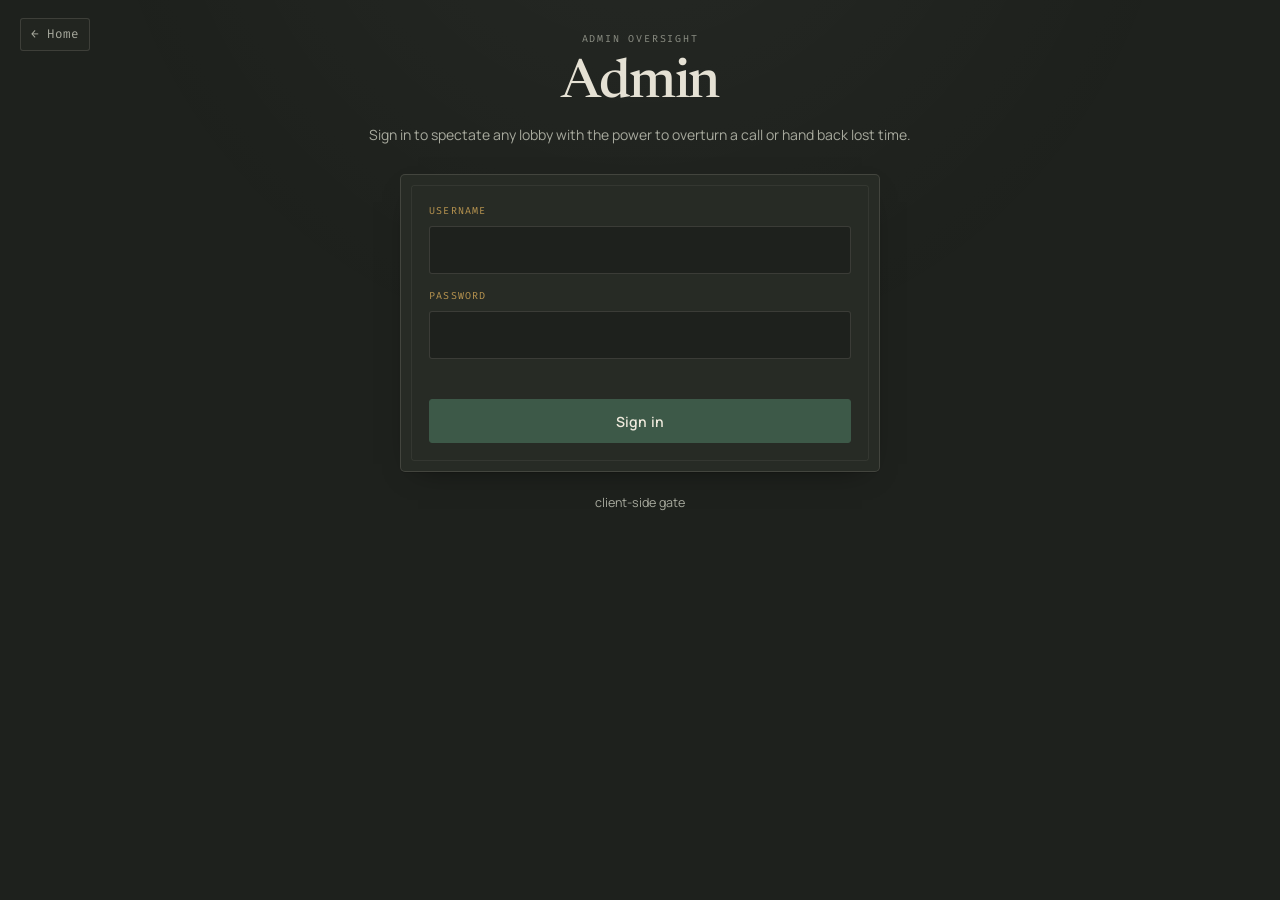
<file: admin.html>
<!DOCTYPE html>
<html lang="en">
<head>
<meta charset="UTF-8">
<meta name="viewport" content="width=device-width, initial-scale=1.0">
<title>Rapid Recall — admin</title>
<link rel="stylesheet" href="css/style.css">
</head>
<body>
<div class="page">

  <a href="index.html" class="home-link">← Home</a>
  <div class="masthead">
    <div class="eyebrow">Admin oversight</div>
    <h1>Admin</h1>
    <p class="sub">Sign in to spectate any lobby with the power to overturn a call or hand back lost time.</p>
  </div>

  <div class="card" id="login-card">
    <label class="field-label" for="admin-user">Username</label>
    <input type="text" id="admin-user" autocomplete="off">
    <label class="field-label" for="admin-pass" style="margin-top:14px;">Password</label>
    <input type="password" id="admin-pass" autocomplete="off">
    <div class="error-msg" id="login-error"></div>
    <button class="btn btn-primary" id="login-btn" style="margin-top:12px;">Sign in</button>
  </div>

  <div class="card" id="enter-card" style="display:none;">
    <label class="field-label">Signed in as admin</label>
    <p class="hint" style="margin-top:0;">Enter any lobby code to spectate it with admin controls.</p>
    <input type="text" id="admin-code" class="mono" maxlength="6" inputmode="numeric" placeholder="000000" autocomplete="off">
    <div class="error-msg" id="enter-error"></div>
    <button class="btn btn-primary" id="enter-btn" style="margin-top:12px;">Open lobby</button>
    <button class="btn btn-secondary" id="logout-btn" style="margin-top:10px;">Sign out</button>
  </div>

  <p class="hint" style="margin-top:22px; max-width:480px; text-align:center;">
    client-side gate
  </p>
</div>

<script src="js/admin.js"></script>
</body>
</html>
</file>
<file: css/style.css>
@import url('https://fonts.googleapis.com/css2?family=Fira+Code:wght@400;500;600&family=Manrope:wght@400;500;600;700&family=Newsreader:opsz,wght@6..72,400;6..72,500;6..72,600;6..72,700&display=swap');

/* =========================================================
   RAPID RECALL
   ========================================================= */

:root {
  /* Materials */
  --paper: #1e211d;
  --paper-card: #272b25;
  --paper-deep: #30352e;

  /* Type */
  --ink: #e5e1d4;
  --ink-soft: #a8aa9e;

  /* Accent */
  --forest: #6f8a68;
  --forest-dark: #8fa486;

  /* Brass */
  --brass: #b99550;
  --brass-light: #d0ad68;

  /* Warning */
  --rust: #b85a4b;
  --rust-light: #d06b5b;

  /* Lines */
  --line: rgba(229, 225, 212, 0.14);
  --line-soft: rgba(229, 225, 212, 0.07);

  /* Depth */
  --shadow:
    0 1px 0 rgba(0, 0, 0, 0.15),
    0 10px 30px -18px rgba(0, 0, 0, 0.7);

  --radius: 5px;
}


/* =========================================================
   RESET
   ========================================================= */

* {
  box-sizing: border-box;
}

html,
body {
  margin: 0;
  padding: 0;
  min-height: 100vh;
}

body {
  background: var(--paper);
  color: var(--ink);
  font-family: 'Manrope', sans-serif;
  font-size: 16px;
  line-height: 1.5;
  -webkit-font-smoothing: antialiased;
  text-rendering: optimizeLegibility;
}

/* Very subtle atmosphere — intentionally quiet. */
body::before {
  content: "";
  position: fixed;
  inset: 0;
  pointer-events: none;
  background:
    radial-gradient(
      circle at 50% -20%,
      rgba(255, 255, 255, 0.035),
      transparent 45%
    );
  z-index: 0;
}


/* =========================================================
   TYPOGRAPHY
   ========================================================= */

h1,
h2,
h3,
.display {
  font-family: 'Newsreader', serif;
  font-weight: 500;
  color: var(--ink);
  margin: 0;
  letter-spacing: -0.025em;
}

.mono {
  font-family: 'Fira Code', monospace;
}

a {
  color: inherit;
  text-decoration-color: rgba(229, 225, 212, 0.3);
  text-underline-offset: 3px;
  transition:
    color 0.15s ease,
    text-decoration-color 0.15s ease;
}

a:hover {
  color: var(--brass-light);
  text-decoration-color: var(--brass);
}

button {
  font-family: inherit;
  cursor: pointer;
}


/* =========================================================
   LAYOUT
   ========================================================= */

.page {
  position: relative;
  z-index: 1;
  min-height: 100vh;

  display: flex;
  flex-direction: column;
  align-items: center;

  padding: 32px 20px 60px;
}

.home-link {
  position: absolute;
  top: 18px;
  left: 20px;
  z-index: 2;

  font-family: 'Fira Code', monospace;
  font-size: 12.5px;
  color: var(--ink-soft);
  text-decoration: none;
  padding: 6px 10px;
  border: 1px solid var(--line);
  border-radius: 3px;
  background: rgba(229, 225, 212, 0.02);
  transition: color 0.15s ease, border-color 0.15s ease;
}

.home-link:hover {
  color: var(--ink);
  border-color: var(--brass);
}

.masthead {
  width: 100%;
  max-width: 620px;
  text-align: center;
  margin-bottom: 28px;
}

.masthead .eyebrow {
  font-family: 'Fira Code', monospace;
  font-size: 10px;
  letter-spacing: 0.18em;
  line-height: 1.4;
  text-transform: uppercase;
  color: var(--ink-soft);
  opacity: 0.8;
  margin-bottom: 12px;
}

.masthead .eyebrow::before,
.masthead .eyebrow::after {
  content: none;
}

.masthead h1 {
  font-size: clamp(38px, 7vw, 54px);
  line-height: 0.98;
  font-weight: 500;
}

.masthead .sub {
  max-width: 570px;
  margin: 12px auto 0;
  color: var(--ink-soft);
  font-size: 14px;
  line-height: 1.65;
}


/* =========================================================
   CARDS
   ========================================================= */

.card {
  width: 100%;
  max-width: 480px;

  background: var(--paper-card);
  border: 1px solid var(--line);
  border-radius: var(--radius);

  box-shadow: var(--shadow);

  padding: 28px;
  position: relative;
}

.card + .card {
  margin-top: 18px;
}

/* Quiet inner border retained from the original design. */
.card::before {
  content: "";
  position: absolute;
  inset: 10px;

  border: 1px solid var(--line-soft);
  border-radius: 3px;

  pointer-events: none;
}


/* =========================================================
   FORM ELEMENTS
   ========================================================= */

.field-label {
  font-family: 'Fira Code', monospace;
  font-size: 10px;
  letter-spacing: 0.12em;
  text-transform: uppercase;
  color: var(--brass);

  display: block;
  margin-bottom: 8px;
}

input[type="text"],
input[type="password"],
input[type="number"] {
  width: 100%;

  font-family: 'Manrope', sans-serif;
  font-size: 16px;

  padding: 12px 14px;

  border: 1px solid var(--line);
  border-radius: 3px;

  background: var(--paper);
  color: var(--ink);

  outline: none;

  transition:
    border-color 0.15s ease,
    background 0.15s ease,
    box-shadow 0.15s ease;
}

input[type="text"]::placeholder,
input[type="password"]::placeholder {
  color: var(--ink-soft);
  opacity: 0.65;
}

input[type="text"]:focus,
input[type="password"]:focus,
input[type="number"]:focus {
  border-color: var(--brass);
  background: #22261f;
  box-shadow: 0 0 0 3px rgba(185, 149, 80, 0.09);
}

select.combo-select {
  width: 100%;
  font-family: 'Manrope', sans-serif;
  font-size: 15px;
  padding: 11px 14px;
  border: 1px solid var(--line);
  border-radius: 3px;
  background: var(--paper);
  color: var(--ink);
  outline: none;
  cursor: pointer;
  transition: border-color 0.15s ease, background 0.15s ease;
}
select.combo-select:focus {
  border-color: var(--brass);
  background: #22261f;
}

input[type="text"].mono {
  font-family: 'Fira Code', monospace;
  letter-spacing: 0.3em;
  text-align: center;
  font-size: 22px;
}

.guess-form input {
  min-height: 50px;
  font-size: 16px;
}

.guess-form input:disabled {
  opacity: 0.55;
  cursor: not-allowed;
  background: var(--paper-deep);
}

.error-msg {
  margin-top: 10px;
  font-size: 13px;
  color: var(--rust);
  min-height: 18px;
}

.hint {
  font-size: 12.5px;
  color: var(--ink-soft);
  margin-top: 10px;
}


/* =========================================================
   BUTTONS
   ========================================================= */

.btn {
  display: inline-flex;
  align-items: center;
  justify-content: center;
  gap: 8px;

  width: 100%;
  min-height: 44px;

  padding: 11px 18px;

  border-radius: 3px;
  border: 1px solid transparent;

  font-weight: 600;
  font-size: 14px;
  letter-spacing: 0.005em;

  transition:
    transform 0.08s ease,
    background 0.15s ease,
    border-color 0.15s ease,
    box-shadow 0.15s ease,
    opacity 0.15s ease;
}

.btn:active {
  transform: translateY(1px);
}

.btn-primary {
  background: #3d5948;
  color: #eee9dc;
  border-color: #3d5948;
}

.btn-primary:hover {
  background: #486552;
  border-color: #486552;
  box-shadow: 0 4px 14px -10px rgba(111, 138, 104, 0.8);
}

.btn-primary:disabled {
  opacity: 0.45;
  cursor: not-allowed;
  box-shadow: none;
}

.btn-secondary {
  background: transparent;
  color: var(--ink);
  border-color: var(--line);
}

.btn-secondary:hover {
  background: rgba(229, 225, 212, 0.045);
  border-color: rgba(229, 225, 212, 0.25);
}


/* =========================================================
   ACCESSIBILITY
   ========================================================= */

button:focus-visible,
input:focus-visible,
a:focus-visible,
.mode-option:has(input:focus-visible),
.clock-option:has(input:focus-visible) {
  outline: 2px solid var(--brass);
  outline-offset: 3px;
}


/* =========================================================
   WAITING ROOM
   ========================================================= */

.code-plate {
  text-align: center;
  padding: 22px 0 8px;
}

.code-plate .code-value {
  font-family: 'Fira Code', monospace;
  font-size: clamp(34px, 9vw, 50px);
  font-weight: 600;
  letter-spacing: 0.16em;
  color: var(--ink);

  border: 1px dashed var(--brass);
  border-radius: 4px;

  padding: 14px 10px;

  background: rgba(185, 149, 80, 0.035);
}

.copy-row {
  display: flex;
  gap: 10px;
  margin-top: 14px;
}

.spinner-row {
  display: flex;
  align-items: center;
  justify-content: center;
  gap: 10px;

  margin-top: 22px;

  color: var(--ink-soft);
  font-size: 13px;
}

.dot-pulse {
  width: 7px;
  height: 7px;

  border-radius: 50%;
  background: var(--brass);

  animation: pulse 1.4s ease-in-out infinite;
}

@keyframes pulse {
  0%,
  100% {
    transform: scale(0.75);
    opacity: 0.45;
  }

  50% {
    transform: scale(1);
    opacity: 1;
  }
}


/* =========================================================
   GAME
   ========================================================= */

.game-wrap {
  width: 100%;
  max-width: 960px;
}

.players-row {
  display: grid;
  grid-template-columns: repeat(auto-fit, minmax(200px, 1fr));
  gap: 16px;

  margin-bottom: 22px;
}

.player-panel {
  background: #252923;

  border: 1px solid var(--line);
  border-radius: var(--radius);

  padding: 18px 16px;

  position: relative;
  overflow: hidden;

  box-shadow: var(--shadow);
}

.player-panel.is-you {
  border-color: rgba(185, 149, 80, 0.75);

  box-shadow:
    0 0 0 1px rgba(185, 149, 80, 0.35) inset,
    0 8px 24px -18px rgba(185, 149, 80, 0.7);
}

.player-panel.disconnected {
  opacity: 0.55;
}

.player-panel .p-name {
  font-family: 'Fira Code', monospace;
  font-size: 10px;
  letter-spacing: 0.09em;
  text-transform: uppercase;

  color: var(--ink-soft);

  display: flex;
  justify-content: space-between;
  align-items: center;

  padding-bottom: 10px;
  border-bottom: 1px solid var(--line-soft);
}

.you-tag {
  background: var(--brass);
  color: #211b10;

  font-size: 9px;
  font-weight: 600;

  padding: 2px 6px;
  border-radius: 2px;

  letter-spacing: 0.06em;
}

.timer-dial-wrap {
  display: flex;
  align-items: center;
  gap: 14px;

  margin-top: 14px;
}

.timer-dial {
  width: 72px;
  height: 72px;
  flex-shrink: 0;
}

.timer-dial svg {
  width: 100%;
  height: 100%;
  transform: rotate(-90deg);
}

.timer-track {
  stroke: rgba(229, 225, 212, 0.1);
}

.timer-fill {
  stroke: var(--brass);

  transition:
    stroke-dashoffset 0.25s linear,
    stroke 0.3s ease;

  stroke-linecap: round;
}

.timer-fill.low {
  stroke: var(--rust);
}

.timer-num {
  font-family: 'Fira Code', monospace;
  font-size: 14px;
  font-weight: 600;
  fill: var(--ink);
}

.stat-block .time-value {
  font-family: 'Newsreader', serif;
  font-size: 29px;
  line-height: 1;

  font-weight: 600;
  color: var(--ink);
}

.stat-block .time-value.low {
  color: var(--rust);
}

.stat-block .counts {
  margin-top: 5px;
  font-size: 11.5px;
  color: var(--ink-soft);
}


/* =========================================================
   ADMIN CONTROLS
   ========================================================= */

.admin-only {
  display: none;
}

body.is-admin .admin-only {
  display: flex;
}

.admin-time-row {
  margin-top: 8px;
  gap: 6px;
}

.admin-mini-btn {
  font-family: 'Fira Code', monospace;
  font-size: 10px;

  padding: 3px 8px;

  border-radius: 3px;
  border: 1px solid rgba(185, 149, 80, 0.6);

  background: rgba(185, 149, 80, 0.08);
  color: var(--brass-light);

  cursor: pointer;
  margin-left: 8px;

  transition:
    background 0.15s ease,
    border-color 0.15s ease;
}

.admin-mini-btn:hover {
  background: rgba(185, 149, 80, 0.15);
  border-color: var(--brass);
}

.log-overturned {
  font-family: 'Fira Code', monospace;
  font-size: 9px;
  color: var(--brass);
  text-transform: uppercase;
}


/* =========================================================
   GUESS FORM
   ========================================================= */

.guess-form {
  display: flex;
  gap: 10px;
  margin-bottom: 8px;
}

.guess-form input {
  flex: 1;
}

.guess-form .btn {
  width: auto;
  min-height: 50px;
  padding: 0 22px;
}

.feedback-line {
  min-height: 22px;

  font-size: 13px;
  font-weight: 600;

  margin-bottom: 18px;
}

.feedback-line.correct {
  color: var(--forest-dark);
}

.feedback-line.wrong {
  color: var(--rust);
}

.feedback-line.dup {
  color: var(--brass);
}


/* =========================================================
   GUESS LOG
   ========================================================= */

.log-card {
  background: #252923;

  border: 1px solid var(--line);
  border-radius: var(--radius);

  padding: 18px 20px;

  box-shadow: var(--shadow);
}

.log-title {
  font-family: 'Fira Code', monospace;
  font-size: 10px;
  letter-spacing: 0.12em;
  text-transform: uppercase;

  color: var(--ink-soft);

  margin-bottom: 12px;

  display: flex;
  justify-content: space-between;
}

.log-list {
  list-style: none;

  margin: 0;
  padding: 0;

  max-height: 260px;
  overflow-y: auto;

  display: flex;
  flex-direction: column-reverse;

  scrollbar-width: thin;
  scrollbar-color: var(--paper-deep) transparent;
}

.log-list::-webkit-scrollbar {
  width: 7px;
}

.log-list::-webkit-scrollbar-track {
  background: transparent;
}

.log-list::-webkit-scrollbar-thumb {
  background: var(--paper-deep);
  border-radius: 10px;
}

.log-list::-webkit-scrollbar-thumb:hover {
  background: var(--brass);
}

.log-list li {
  display: flex;
  align-items: baseline;
  gap: 10px;

  padding: 7px 0;

  border-bottom: 1px dashed var(--line-soft);

  font-size: 13px;

  transition: background 0.15s ease;
}

.log-list li:first-child {
  border-bottom: none;
}

.log-list li:hover {
  background: rgba(229, 225, 212, 0.025);
}

.log-tag {
  font-family: 'Fira Code', monospace;
  font-size: 9px;

  padding: 2px 6px;

  border-radius: 2px;

  flex-shrink: 0;
  text-transform: uppercase;
}

.log-tag.p1 {
  background: rgba(111, 138, 104, 0.14);
  color: var(--forest-dark);
}

.log-tag.p2 {
  background: rgba(185, 149, 80, 0.14);
  color: var(--brass-light);
}

.log-tag.p3 {
  background: rgba(122, 155, 180, 0.16);
  color: #8fb8d8;
}

.log-tag.p4 {
  background: rgba(180, 122, 155, 0.16);
  color: #d88fb8;
}

.log-word {
  flex: 1;
  text-transform: capitalize;
}

.log-word.wrongword {
  text-decoration: line-through;
  color: var(--ink-soft);
  text-transform: none;
}

.log-delta {
  font-family: 'Fira Code', monospace;
  font-size: 11px;
  font-weight: 600;
}

.log-delta.pos {
  color: var(--forest-dark);
}

.log-delta.neg {
  color: var(--rust);
}

.empty-log {
  color: var(--ink-soft);
  font-size: 12.5px;
  font-style: italic;
  padding: 6px 0;
}


/* =========================================================
   GAME SETUP
   ========================================================= */

.mode-options,
.clock-options {
  display: flex;
  flex-direction: column;
  gap: 8px;
}

.clock-options {
  flex-direction: row;
  flex-wrap: wrap;
}

.mode-option,
.clock-option {
  display: flex;
  align-items: center;
  gap: 10px;

  padding: 10px 12px;

  border: 1px solid var(--line);
  border-radius: 3px;

  background: var(--paper);

  cursor: pointer;

  font-size: 13px;

  transition:
    border-color 0.12s ease,
    background 0.12s ease,
    box-shadow 0.12s ease;
}

.clock-option {
  flex: 1 1 0;
  justify-content: center;
  min-width: 70px;
}

.mode-option:hover,
.clock-option:hover {
  border-color: rgba(229, 225, 212, 0.25);
}

.mode-option:has(input:checked),
.clock-option:has(input:checked) {
  border-color: rgba(185, 149, 80, 0.75);
  background: rgba(185, 149, 80, 0.08);
  box-shadow: inset 3px 0 0 var(--brass);
}

.clock-option:has(input:checked) {
  box-shadow: inset 0 -2px 0 var(--brass);
}

/* ---------- Pokemon type / generation button rows ----------
   Original stylized badges (color + short label), not a reproduction of
   any game's actual type-icon artwork. */

.type-grid {
  display: grid;
  grid-template-columns: repeat(auto-fill, minmax(90px, 1fr));
  gap: 8px;
  margin-top: 10px;
}

.type-badge {
  display: flex;
  align-items: center;
  justify-content: center;
  gap: 6px;

  padding: 9px 6px;
  border-radius: 6px;
  border: 2px solid transparent;

  font-family: 'Fira Code', monospace;
  font-size: 12px;
  font-weight: 600;
  letter-spacing: 0.02em;
  text-transform: capitalize;
  color: #fff;

  cursor: pointer;
  opacity: 0.55;
  transition: opacity 0.12s ease, border-color 0.12s ease, transform 0.08s ease;
}

.type-badge:hover { opacity: 0.8; }
.type-badge.selected {
  opacity: 1;
  border-color: rgba(255,255,255,0.75);
  transform: translateY(-1px);
}

.type-badge[data-type="normal"]   { background: #9a9a72; }
.type-badge[data-type="fire"]     { background: #e0794a; }
.type-badge[data-type="water"]    { background: #4f92d6; }
.type-badge[data-type="electric"] { background: #d6c22c; color: #2a2410; }
.type-badge[data-type="grass"]    { background: #63bc5a; }
.type-badge[data-type="ice"]      { background: #74cec0; color: #133330; }
.type-badge[data-type="fighting"] { background: #ce4269; }
.type-badge[data-type="poison"]   { background: #a45cc2; }
.type-badge[data-type="ground"]   { background: #d6b562; color: #2e2308; }
.type-badge[data-type="flying"]   { background: #8fa8de; }
.type-badge[data-type="psychic"]  { background: #e06694; }
.type-badge[data-type="bug"]      { background: #92a821; }
.type-badge[data-type="rock"]     { background: #b7a04a; }
.type-badge[data-type="ghost"]    { background: #6060a8; }
.type-badge[data-type="dragon"]   { background: #6a45d1; }
.type-badge[data-type="dark"]     { background: #5c4a3d; }
.type-badge[data-type="steel"]    { background: #7d8fa0; }
.type-badge[data-type="fairy"]    { background: #e29ad0; color: #3a1030; }

.gen-grid {
  display: grid;
  grid-template-columns: repeat(auto-fill, minmax(74px, 1fr));
  gap: 8px;
  margin-top: 10px;
}

.gen-badge {
  padding: 9px 6px;
  border-radius: 6px;
  border: 2px solid var(--line);
  background: var(--paper);
  font-family: 'Fira Code', monospace;
  font-size: 12px;
  text-align: center;
  cursor: pointer;
  opacity: 0.7;
  transition: opacity 0.12s ease, border-color 0.12s ease;
}
.gen-badge:hover { opacity: 1; }
.gen-badge.selected {
  opacity: 1;
  border-color: var(--brass);
  background: rgba(185, 149, 80, 0.1);
  color: var(--brass-light);
}
.gen-badge .gen-num { display: block; font-size: 15px; font-weight: 700; }
.gen-badge .gen-region { display: block; font-size: 9.5px; opacity: 0.75; text-transform: uppercase; letter-spacing: 0.04em; }

.mode-option input,
.clock-option input {
  accent-color: var(--brass);
}

.mode-option em,
.clock-option em {
  font-style: normal;
  color: var(--ink-soft);
  font-size: 11.5px;
}

.mode-badge {
  display: inline-block;

  font-family: 'Fira Code', monospace;
  font-size: 9px;

  letter-spacing: 0.07em;
  text-transform: uppercase;

  color: var(--forest-dark);

  background: rgba(111, 138, 104, 0.08);

  border: 1px solid var(--line);

  border-radius: 3px;

  padding: 4px 10px;
  margin-top: 7px;
}


/* =========================================================
   LETTER ROUND
   ========================================================= */

.letter-banner {
  display: flex;
  align-items: center;
  justify-content: center;
  gap: 10px;

  margin: 4px 0 18px;
  padding: 10px 16px;

  background: var(--paper-card);

  border: 1px solid rgba(185, 149, 80, 0.55);
  border-radius: 4px;

  font-family: 'Fira Code', monospace;
  font-size: 12px;
}

.letter-banner .letter-big {
  font-family: 'Newsreader', serif;
  font-size: 28px;
  font-weight: 600;

  color: var(--brass-light);
  line-height: 1;
}


/* =========================================================
   SUDDEN DEATH
   ========================================================= */

.sudden-death-banner {
  text-align: center;

  margin: 4px 0 18px;
  padding: 10px 16px;

  background: rgba(184, 90, 75, 0.08);

  border: 1px solid rgba(184, 90, 75, 0.55);
  border-radius: 4px;

  color: var(--rust-light);

  font-family: 'Fira Code', monospace;
  font-size: 11px;
  font-weight: 600;

  letter-spacing: 0.015em;
}


/* =========================================================
   REMATCH / SERIES
   ========================================================= */

.series-row {
  display: flex;
  justify-content: center;
  gap: 18px;

  margin: 4px 0 20px;

  font-family: 'Fira Code', monospace;
  font-size: 12px;

  color: var(--ink-soft);
}

.series-row strong {
  color: var(--ink);
}

.rematch-row {
  display: flex;
  flex-direction: column;
  gap: 10px;

  margin-top: 8px;
}

.rematch-status {
  font-size: 12px;
  color: var(--ink-soft);
  min-height: 16px;
}


/* =========================================================
   RESULT OVERLAY
   ========================================================= */

.overlay {
  position: fixed;
  inset: 0;

  background: rgba(12, 15, 12, 0.72);

  backdrop-filter: blur(4px);
  -webkit-backdrop-filter: blur(4px);

  display: flex;
  align-items: center;
  justify-content: center;

  z-index: 10;
  padding: 20px;
}

.result-card {
  background: var(--paper-card);

  border: 1px solid var(--line);
  border-radius: 6px;

  max-width: 420px;
  width: 100%;

  padding: 34px 30px;

  text-align: center;

  box-shadow:
    0 20px 60px -20px rgba(0, 0, 0, 0.75);

  animation: result-enter 0.22s ease-out;
}

@keyframes result-enter {
  from {
    opacity: 0;
    transform: translateY(8px) scale(0.99);
  }

  to {
    opacity: 1;
    transform: translateY(0) scale(1);
  }
}

.result-card .eyebrow {
  font-family: 'Fira Code', monospace;
  font-size: 10px;

  letter-spacing: 0.14em;
  text-transform: uppercase;

  color: var(--brass);

  margin-bottom: 10px;
}

.result-card h2 {
  font-size: 34px;
  line-height: 1;
  margin-bottom: 18px;
}

.result-tally {
  display: flex;
  flex-wrap: wrap;
  justify-content: space-around;
  gap: 14px 10px;

  margin: 20px 0 26px;

  font-family: 'Fira Code', monospace;
}

.result-tally .who {
  font-size: 10px;
  color: var(--ink-soft);

  text-transform: uppercase;
  letter-spacing: 0.05em;

  margin-bottom: 4px;
}

.result-tally .score {
  font-size: 26px;
  font-weight: 600;
  color: var(--ink);
}

.result-tally .is-winner .score {
  color: var(--brass);
}

.result-tally .is-winner .who {
  color: var(--brass-light);
}

/* ---------- waiting room player list ---------- */

.waiting-players {
  list-style: none;
  margin: 16px 0 0;
  padding: 0;
  display: flex;
  flex-direction: column;
  gap: 6px;
}

.waiting-players li {
  font-family: 'Fira Code', monospace;
  font-size: 13px;
  padding: 8px 12px;
  border-radius: 3px;
  border: 1px solid var(--line);
  background: rgba(229, 225, 212, 0.02);
}

.waiting-players li.joined {
  color: var(--ink);
  border-color: rgba(111, 138, 104, 0.4);
  background: rgba(111, 138, 104, 0.08);
}

.waiting-players li.open {
  color: var(--ink-soft);
  font-style: italic;
}

.become-spectator-btn {
  margin-top: 14px;
  background: none;
  border: none;
  color: var(--ink-soft);
  font-size: 12.5px;
  text-decoration: underline;
  cursor: pointer;
  padding: 4px 0;
}

.become-spectator-btn:hover {
  color: var(--ink);
}

.in-game-actions {
  display: flex;
  justify-content: center;
  gap: 16px;
  margin: -8px 0 16px;
}

.leave-game-btn,
.admin-end-game-btn {
  background: none;
  border: none;
  font-family: 'Fira Code', monospace;
  font-size: 12px;
  text-decoration: underline;
  cursor: pointer;
  padding: 4px 0;
}

.leave-game-btn {
  color: var(--ink-soft);
}
.leave-game-btn:hover {
  color: var(--rust, #c0564a);
}

.admin-end-game-btn {
  color: var(--brass-light);
}
.admin-end-game-btn:hover {
  color: var(--rust, #c0564a);
}


/* =========================================================
   RESPONSIVE
   ========================================================= */

@media (max-width: 560px) {
  .page {
    padding: 24px 14px 40px;
  }

  .masthead {
    margin-bottom: 22px;
  }

  .masthead .sub {
    font-size: 13.5px;
  }

  .players-row {
    grid-template-columns: 1fr;
    gap: 12px;
  }

  .card {
    padding: 22px;
  }

  .guess-form {
    gap: 7px;
  }

  .guess-form .btn {
    padding: 0 16px;
  }

  .result-card {
    padding: 28px 22px;
  }
}

@media (max-width: 420px) {
  .guess-form {
    flex-direction: column;
  }

  .guess-form .btn {
    width: 100%;
    min-height: 46px;
  }

  .copy-row {
    flex-direction: column;
  }

  .result-card h2 {
    font-size: 30px;
  }
}

@media (max-width: 380px) {
  .clock-options {
    display: grid;
    grid-template-columns: 1fr 1fr;
  }

  .masthead h1 {
    font-size: 36px;
  }
}


/* =========================================================
   REDUCED MOTION
   ========================================================= */

@media (prefers-reduced-motion: reduce) {
  *,
  *::before,
  *::after {
    animation-duration: 0.01ms !important;
    animation-iteration-count: 1 !important;
    scroll-behavior: auto !important;
    transition-duration: 0.01ms !important;
  }
}


/* =========================================================
   VISUALLY HIDDEN
   ========================================================= */

.visually-hidden {
  position: absolute;
  width: 1px;
  height: 1px;

  overflow: hidden;

  clip: rect(0 0 0 0);
}
</file>
